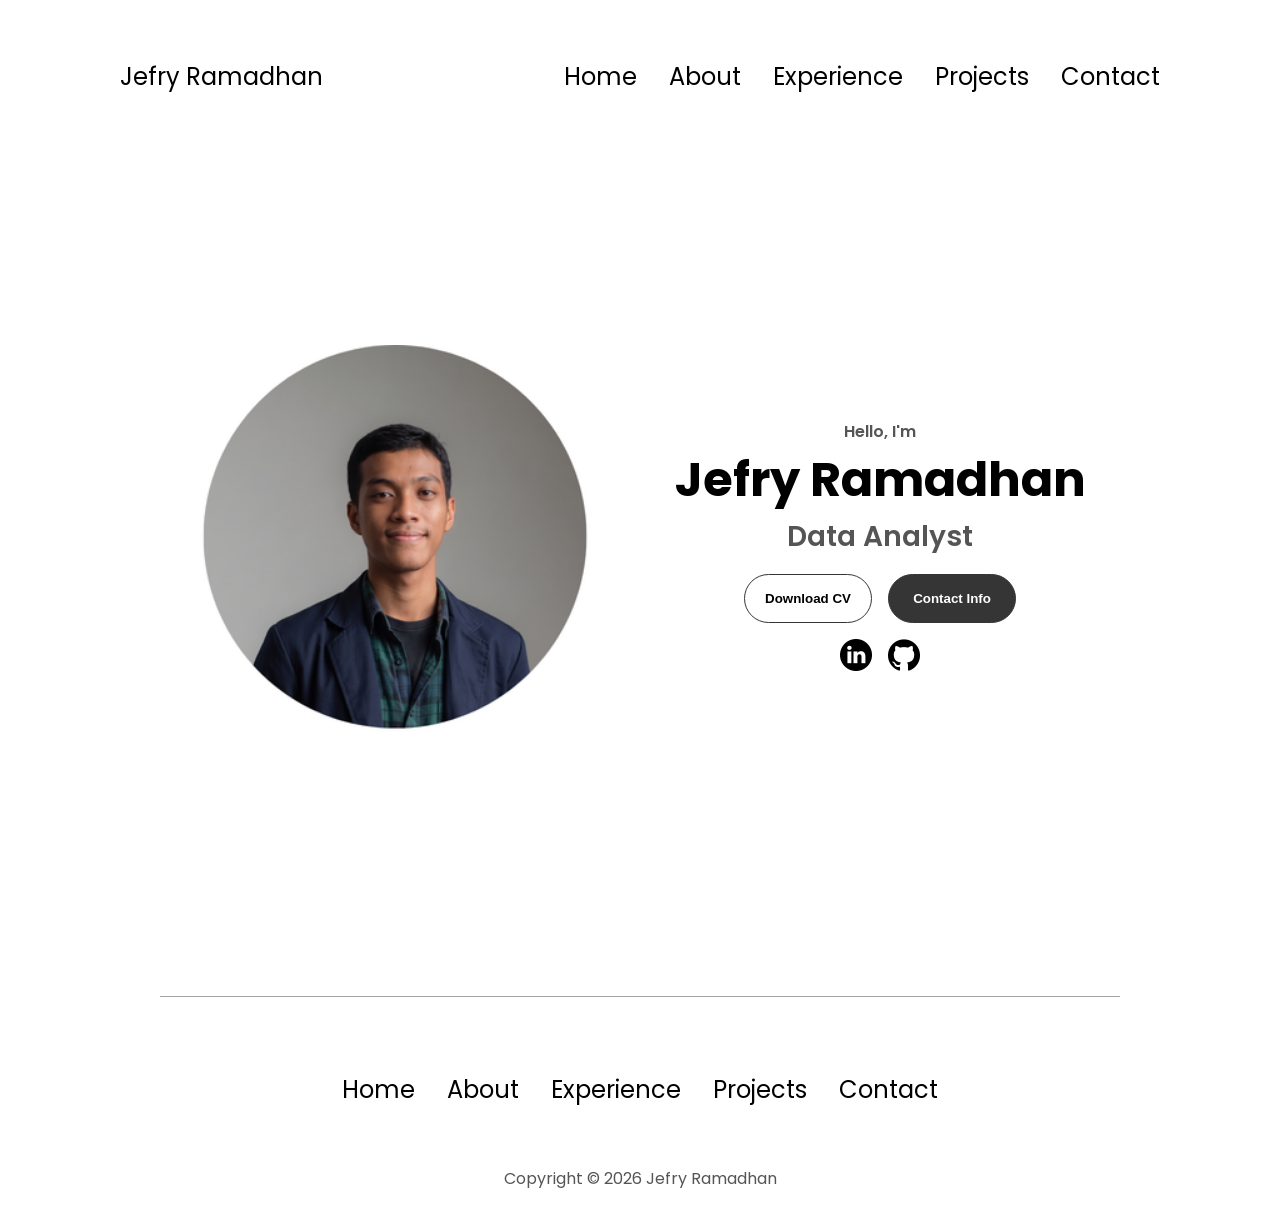
<file: index.html>
<!DOCTYPE html>
<html lang="en">

<head>
    <meta charset="UTF-8">
    <meta name="viewport" content="width=device-width, initial-scale=1.0">
    <title>Jefry Ramadhan Home</title>

    <link rel="stylesheet" href="style.css">
    <link rel="stylesheet" href="mediaqueries.css">
</head>

<body>

    <nav id="desktop-nav">
        <div class="logo">
            <a href="index.html">Jefry Ramadhan</a>
        </div>
        <div>
            <ul class="nav-links">
                <li><a href="index.html">Home</a></li>
                <li><a href="about.html#about">About</a></li>
                <li><a href="experience.html#experience">Experience</a></li>
                <li><a href="projects.html#projects">Projects</a></li>
                <li><a href="contact.html#contact">Contact</a></li> 
            </ul>
        </div>
    </nav>

    <nav id="hamburger-nav">
        <div class="logo">
            <a href="index.html">Jefry Ramadhan</a>
        </div>
        <div class="hamburger-menu">
            <div class="hamburger-icon" onclick="toggleMenu()">
                <span></span>
                <span></span>
                <span></span>
            </div>
            <div class="menu-links">
                <li><a href="index.html" onclick="toggleMenu()">Home</a></li>
                <li><a href="about.html#about" onclick="toggleMenu()">About</a></li>
                <li><a href="experience.html#experience" onclick="toggleMenu()">Experience</a></li>
                <li><a href="projects.html#projects" onclick="toggleMenu()">Projects</a></li>
                <li><a href="contact.html#contact" onclick="toggleMenu()">Contact</a></li>
            </div>
        </div>
    </nav>

    <section id="profile">
        <div class="section__pic-container">
            <img 
            src="./Assets/profile-pic.png" 
            alt="Jefry Ramadhan profile picture">
        </div>
        <div class="section__text">
            <p class="section__text__p1">Hello, I'm</p>
            <h1 class="title">Jefry Ramadhan</h1>
            <p class="section__text__p2">Data Analyst</p>
            <div class="btn-container">
                <button
                    class="btn btn-color-2"
                    onclick="window.open('./Assets/New Cv.pdf')">
                    Download CV
                </button>
                <button
                    class="btn btn-color-1"
                    onclick="location.href='contact.html'">
                    Contact Info
                </button>
            </div>
            <div id="socials-container">
                <img
                    src="./Assets/linkedin.png"
                    alt="My Linkedin Profile"
                    class="icon"
                    onclick="location.href='https://linkedin.com/in/jefry-ramadhan'">
                <img
                    src="./Assets/github.png"
                    alt="My Github Profile"
                    class="icon"
                    onclick="location.href='https://github.com/jefryramadhan'">
            </div>
        </div>
    </section>
    
    <footer>
        <hr class="footer-divider">
        <nav>
            <div class="nav-links-container">
                <ul class="nav-links">
                    <li><a href="index.html">Home</a></li>
                    <li><a href="about.html#about">About</a></li>
                    <li><a href="experience.html#experience">Experience</a></li>
                    <li><a href="projects.html#projects">Projects</a></li>
                    <li><a href="contact.html#contact">Contact</a></li> 
                </ul>
            </div>
        </nav>
        <p>Copyright &#169; 2026 Jefry Ramadhan</p>
    </footer>

    <script src="script.js"></script>

</body>
</html>
</file>
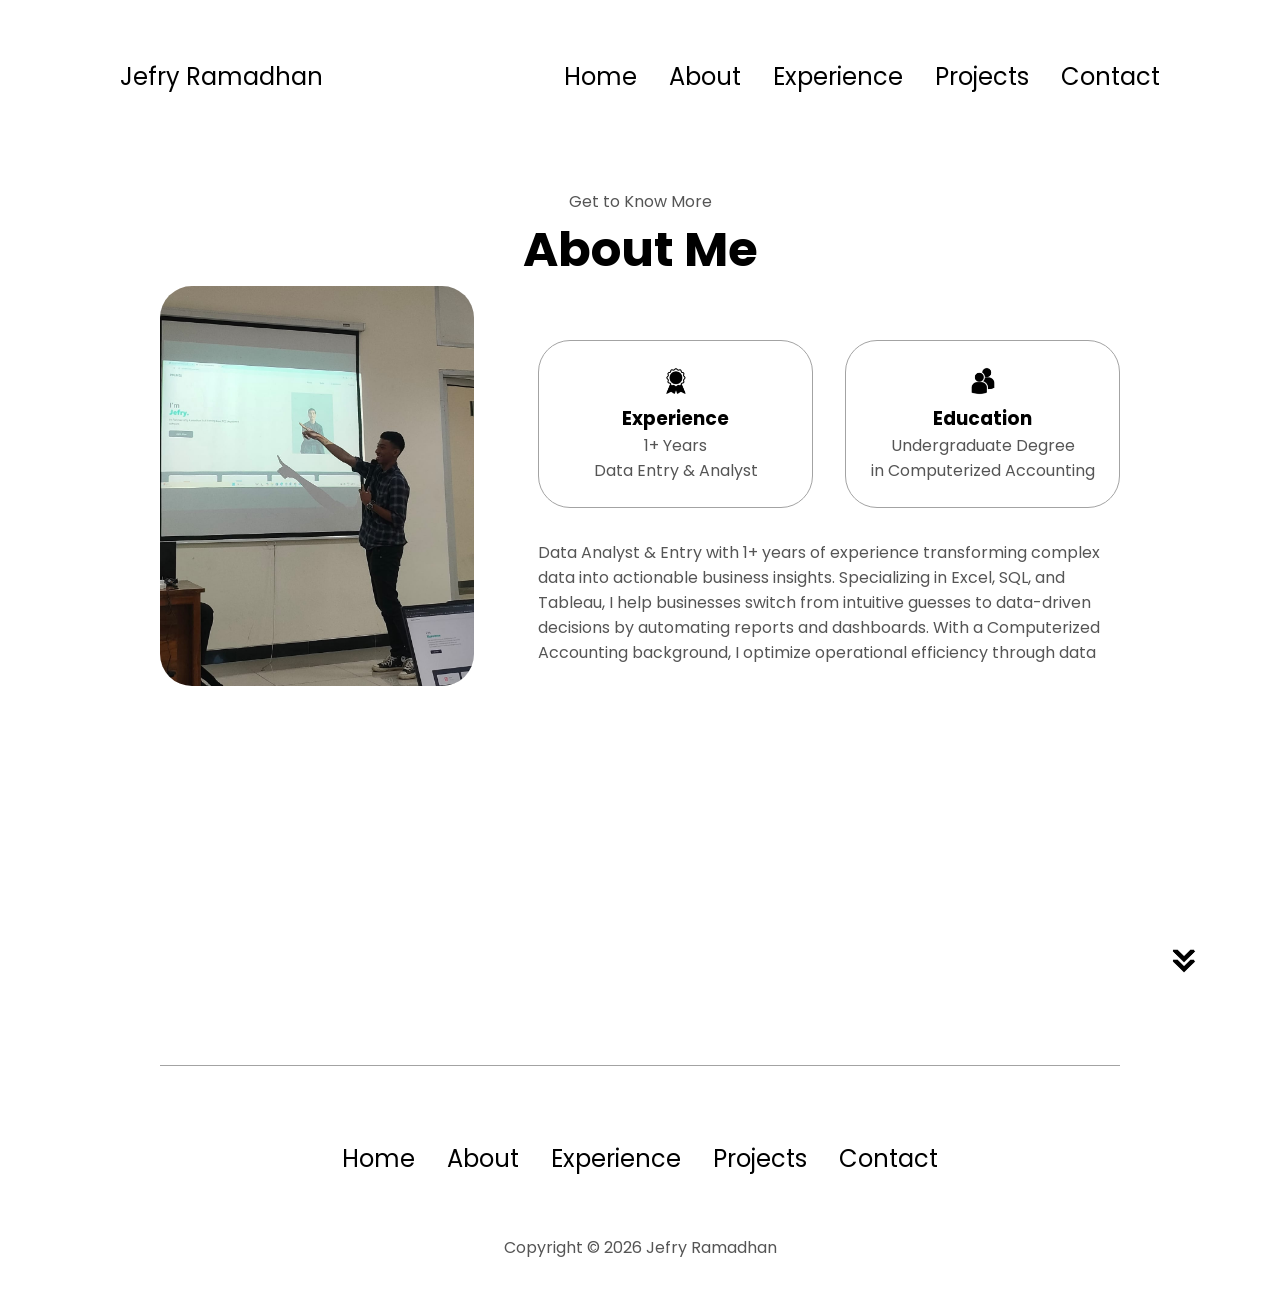
<file: about.html>
<!DOCTYPE html>
<html lang="en">

<head>
    <meta charset="UTF-8">
    <meta name="viewport" content="width=device-width, initial-scale=1.0">
    <title>Jefry Ramadhan | About</title>

    <link rel="stylesheet" href="style.css">
    <link rel="stylesheet" href="mediaqueries.css">
</head>

<body>

    <nav id="desktop-nav">
        <div class="logo">
            <a href="index.html">Jefry Ramadhan</a>
        </div>
        <div>
            <ul class="nav-links">
                <li><a href="index.html">Home</a></li>
                <li><a href="about.html#about">About</a></li>
                <li><a href="experience.html#experience">Experience</a></li>
                <li><a href="projects.html#projects">Projects</a></li>
                <li><a href="contact.html#contact">Contact</a></li> 
            </ul>
        </div>
    </nav>

    <nav id="hamburger-nav">
        <div class="logo">
            <a href="index.html">Jefry Ramadhan</a>
        </div>
        <div class="hamburger-menu">
            <div class="hamburger-icon" onclick="toggleMenu()">
                <span></span>
                <span></span>
                <span></span>
            </div>
            <div class="menu-links">
                <li><a href="index.html" onclick="toggleMenu()">Home</a></li>
                <li><a href="about.html#about" onclick="toggleMenu()">About</a></li>
                <li><a href="experience.html#experience" onclick="toggleMenu()">Experience</a></li>
                <li><a href="projects.html#projects" onclick="toggleMenu()">Projects</a></li>
                <li><a href="contact.html#contact" onclick="toggleMenu()">Contact</a></li>
            </div>
        </div>
    </nav>

    <section id="about">
        <p class="section__text__p1">Get to Know More</p>
        <h1 class="title">About Me</h1>

        <div class="section-container">
            <div class="section__pic-container">
                <img
                    src="./Assets/about-pic.png"
                    alt="profile picture"
                    class="about-pic">
            </div>

            <div class="about-details-container">
                <div class="about-containers">
                    <div class="details-container">
                        <img
                            src="./Assets/experience.png"
                            alt="experience icon"
                            class="icon">
                        <h3>Experience</h3>
                        <p>
                            1+ Years <br>
                            Data Entry & Analyst
                        </p>
                    </div>

                    <div class="details-container">
                        <img
                            src="./Assets/education.png"
                            alt="education icon"
                            class="icon">
                        <h3>Education</h3>
                        <p>
                            Undergraduate Degree<br>
                            in Computerized Accounting
                        </p>
                    </div>
                </div>

                <div class="text-container">
                    <p>
                        Data Analyst & Entry with 1+ years of experience
                        transforming complex data into actionable business
                        insights. Specializing in Excel, SQL, and Tableau,
                        I help businesses switch from intuitive guesses to
                        data-driven decisions by automating reports and
                        dashboards. With a Computerized Accounting background,
                        I optimize operational efficiency through data
                    </p>
                </div>
            </div>
        </div>

        <img
            src="./Assets/arrow.png"
            alt="arrow icon"
            class="icon arrow"
            onclick="location.href='experience.html#experience'">
    </section>

    <footer>
        <hr class="footer-divider">
        <nav>
            <div class="nav-links-container">
                <ul class="nav-links">
                    <li><a href="index.html">Home</a></li>
                    <li><a href="about.html#about">About</a></li>
                    <li><a href="experience.html#experience">Experience</a></li>
                    <li><a href="projects.html#projects">Projects</a></li>
                    <li><a href="contact.html#contact">Contact</a></li> 
                </ul>
            </div>
        </nav>
        <p>Copyright &#169; 2026 Jefry Ramadhan</p>
    </footer>

    <script src="script.js"></script>

</body>
</html>
</file>
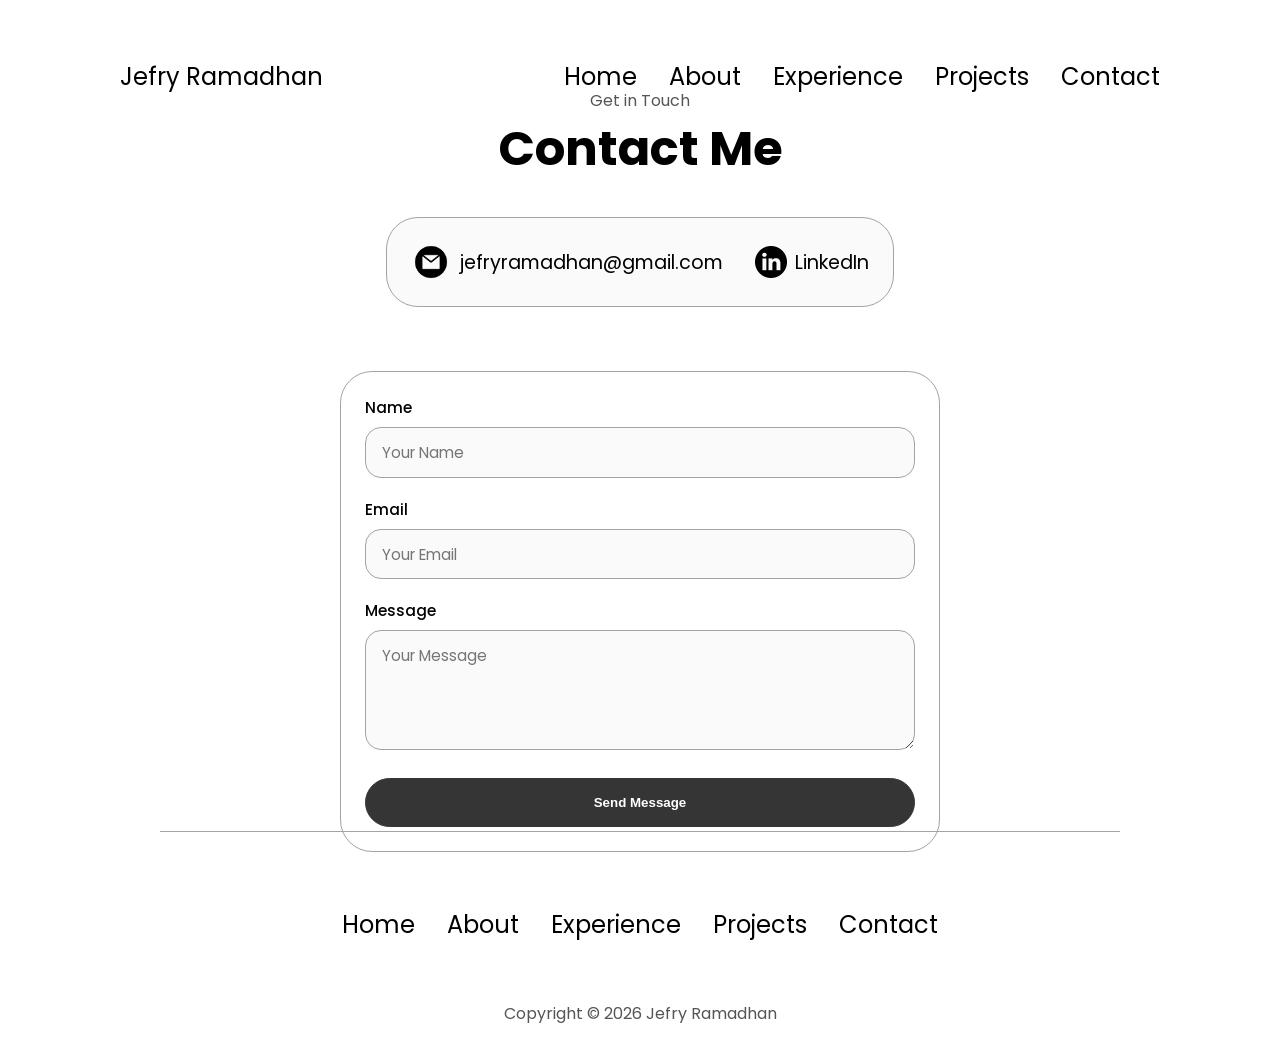
<file: contact.html>
<!DOCTYPE html>
<html lang="en">

<head>
    <meta charset="UTF-8">
    <meta name="viewport" content="width=device-width, initial-scale=1.0">
    <title>Jefry Ramadhan | Contact</title>

    <link rel="stylesheet" href="style.css">
    <link rel="stylesheet" href="mediaqueries.css">
</head>

<body>

    <nav id="desktop-nav">
        <div class="logo">
            <a href="index.html">Jefry Ramadhan</a>
        </div>
        <div>
            <ul class="nav-links">
                <li><a href="index.html">Home</a></li>
                <li><a href="about.html#about">About</a></li>
                <li><a href="experience.html#experience">Experience</a></li>
                <li><a href="projects.html#projects">Projects</a></li>
                <li><a href="contact.html#contact">Contact</a></li> 
            </ul>
        </div>
    </nav>

    <nav id="hamburger-nav">
        <div class="logo">
            <a href="index.html">Jefry Ramadhan</a>
        </div>
        <div class="hamburger-menu">
            <div class="hamburger-icon" onclick="toggleMenu()">
                <span></span>
                <span></span>
                <span></span>
            </div>
            <div class="menu-links">
                <li><a href="index.html" onclick="toggleMenu()">Home</a></li>
                <li><a href="about.html#about" onclick="toggleMenu()">About</a></li>
                <li><a href="experience.html#experience" onclick="toggleMenu()">Experience</a></li>
                <li><a href="projects.html#projects" onclick="toggleMenu()">Projects</a></li>
                <li><a href="contact.html#contact" onclick="toggleMenu()">Contact</a></li>
            </div>
        </div>
    </nav>

    <section id="contact">
        <p class="section__text__p1">Get in Touch</p>
        <h1 class="title">Contact Me</h1>

        <div class="contact-info-upper-container">
            <div class="contact-info-container">
                <img
                    src="./Assets/email.png"
                    alt="Email icon"
                    class="icon contact-icon email-icon">
                <p>
                    <a href="mailto:jefryramadhan@gmail.com">
                        jefryramadhan@gmail.com
                    </a>
                </p>
            </div>

            <div class="contact-info-container">
                <img
                    src="./Assets/linkedin.png"
                    alt="LinkedIn icon"
                    class="icon contact-icon">
                <p>
                    <a href="https://linkedin.com/in/jefry-ramadhan">
                        LinkedIn
                    </a>
                </p>
            </div>
        </div>

        <div class="contact-form-wrapper details-container">
            <form class="contact-form" onsubmit="event.preventDefault();">

                <div class="form-group">
                    <label for="name">Name</label>
                    <input
                        type="text"
                        id="name"
                        name="name"
                        placeholder="Your Name"
                        required>
                </div>

                <div class="form-group">
                    <label for="email">Email</label>
                    <input
                        type="email"
                        id="email"
                        name="email"
                        placeholder="Your Email"
                        required>
                </div>

                <div class="form-group">
                    <label for="message">Message</label>
                    <textarea
                        id="message"
                        name="message"
                        rows="4"
                        placeholder="Your Message"
                        required></textarea>
                </div>

                <button
                    type="submit"
                    class="btn btn-color-1 btn-submit">
                    Send Message
                </button>

            </form>
        </div>
    </section>

    <footer>
        <hr class="footer-divider">
        <nav>
            <div class="nav-links-container">
                <ul class="nav-links">
                    <li><a href="index.html">Home</a></li>
                    <li><a href="about.html#about">About</a></li>
                    <li><a href="experience.html#experience">Experience</a></li>
                    <li><a href="projects.html#projects">Projects</a></li>
                    <li><a href="contact.html#contact">Contact</a></li> 
                </ul>
            </div>
        </nav>
        <p>Copyright &#169; 2026 Jefry Ramadhan</p>
    </footer>

    <script src="script.js"></script>

</body>
</html>
</file>
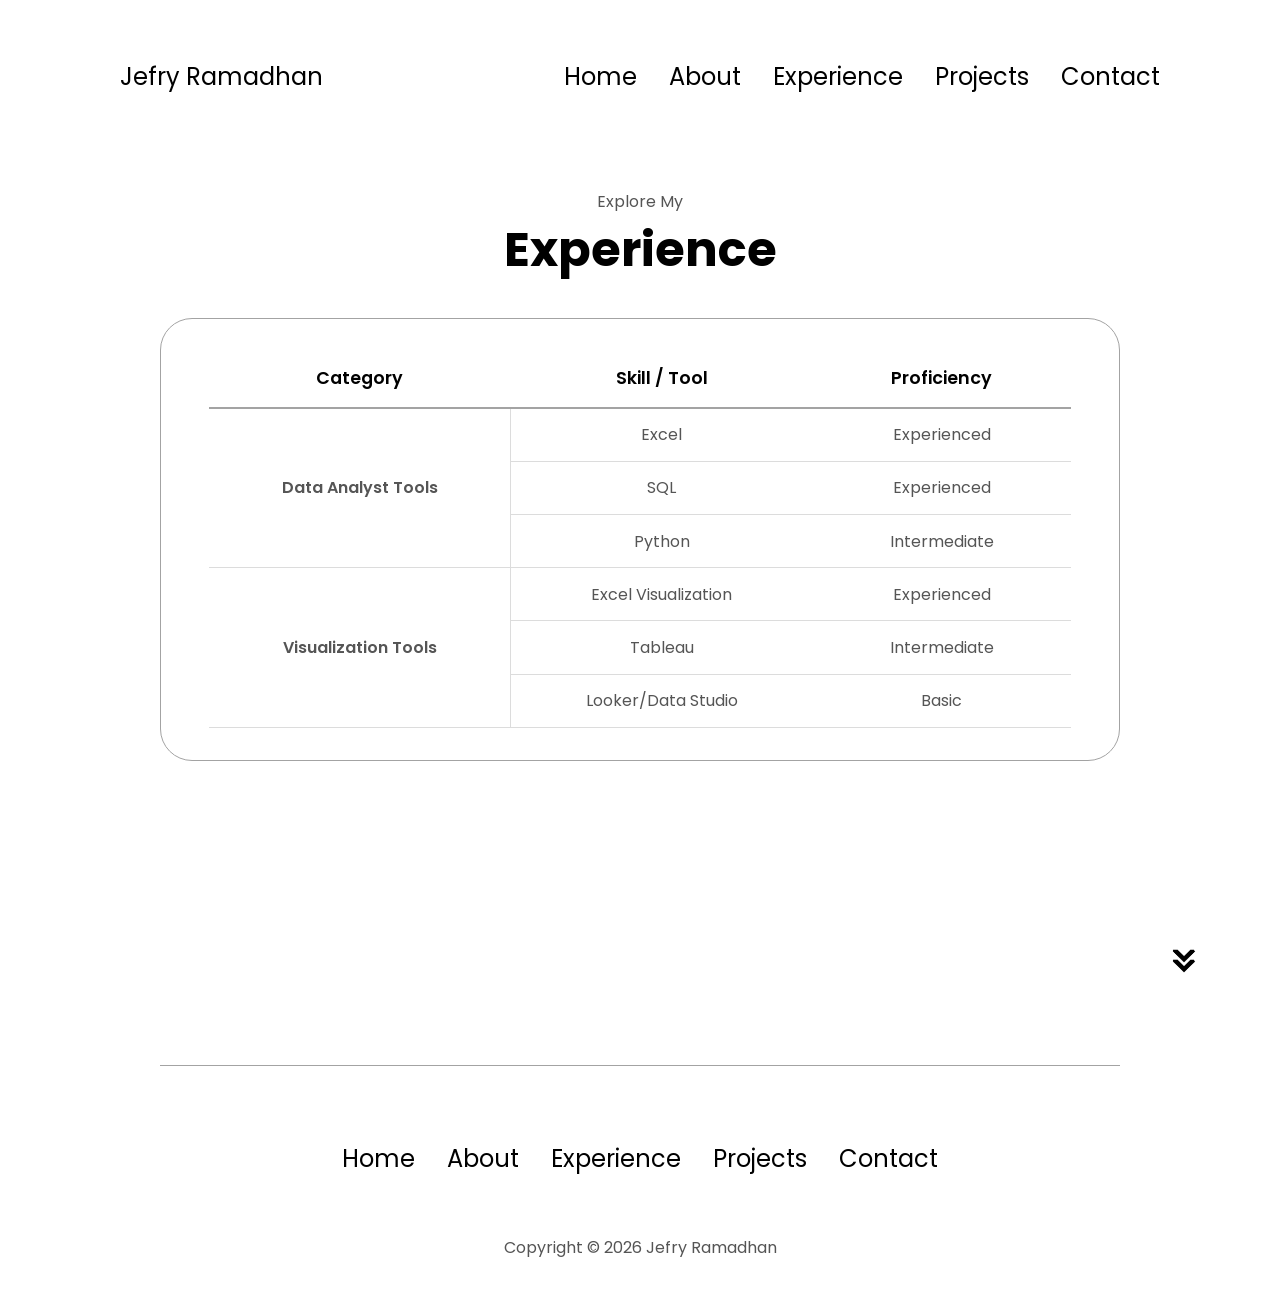
<file: experience.html>
<!DOCTYPE html>
<html lang="en">
<head>
    <meta charset="UTF-8">
    <meta name="viewport" content="width=device-width, initial-scale=1.0">
    <title>Jefry Ramadhan | Experience</title>
    <link rel="stylesheet" href="style.css">
    <link rel="stylesheet" href="mediaqueries.css">
</head>

<body>
    <nav id="desktop-nav">
        <div class="logo">
            <a href="index.html">Jefry Ramadhan</a>
        </div>
        <div>
            <ul class="nav-links">
                <li><a href="index.html">Home</a></li>
                <li><a href="about.html#about">About</a></li>
                <li><a href="experience.html#experience">Experience</a></li>
                <li><a href="projects.html#projects">Projects</a></li>
                <li><a href="contact.html#contact">Contact</a></li> 
            </ul>
        </div>
    </nav>

    <nav id="hamburger-nav">
        <div class="logo">
            <a href="index.html">Jefry Ramadhan</a>
        </div>
        <div class="hamburger-menu">
            <div class="hamburger-icon" onclick="toggleMenu()">
                <span></span>
                <span></span>
                <span></span>
            </div>
            <div class="menu-links">
                <li><a href="index.html" onclick="toggleMenu()">Home</a></li>
                <li><a href="about.html#about" onclick="toggleMenu()">About</a></li>
                <li><a href="experience.html#experience" onclick="toggleMenu()">Experience</a></li>
                <li><a href="projects.html#projects" onclick="toggleMenu()">Projects</a></li>
                <li><a href="contact.html#contact" onclick="toggleMenu()">Contact</a></li>
            </div>
        </div>
    </nav>

    <section id="experience">
        <p class="section__text__p1">Explore My</p>
        <h1 class="title">Experience</h1>

        <div class="experience-details-container">
            <div class="about-containers experience-table-wrapper">
                <div class="table-container details-container">
                    <table class="skills-table">
                        <colgroup>
                            <col class="col-category">
                            <col class="col-skill">
                            <col class="col-proficiency">
                        </colgroup>
                        <thead>
                            <tr>
                                <th>Category</th>
                                <th>Skill / Tool</th>
                                <th>Proficiency</th>
                            </tr>
                        </thead>
                        <tbody>
                            <tr>
                                <td rowspan="3" class="category-cell">Data Analyst Tools</td>
                                <td>Excel</td>
                                <td>Experienced</td>
                            </tr>
                            <tr>
                                <td>SQL</td>
                                <td>Experienced</td>
                            </tr>
                            <tr>
                                <td>Python</td>
                                <td>Intermediate</td>
                            </tr>
                            <tr>
                                <td rowspan="3" class="category-cell">Visualization Tools</td>
                                <td>Excel Visualization</td>
                                <td>Experienced</td>
                            </tr>
                            <tr>
                                <td>Tableau</td>
                                <td>Intermediate</td>
                            </tr>
                            <tr>
                                <td>Looker/Data Studio</td>
                                <td>Basic</td>
                            </tr>
                        </tbody>
                    </table>
                </div>
            </div>
        </div>

        <img src="./Assets/arrow.png" alt="arrow icon" class="icon arrow" onclick="location.href='projects.html#projects'">
    </section>

    <footer>
        <hr class="footer-divider">
        <nav>
            <div class="nav-links-container">
                <ul class="nav-links">
                    <li><a href="index.html">Home</a></li>
                    <li><a href="about.html#about">About</a></li>
                    <li><a href="experience.html#experience">Experience</a></li>
                    <li><a href="projects.html#projects">Projects</a></li>
                    <li><a href="contact.html#contact">Contact</a></li> 
                </ul>
            </div>
        </nav>
        <p>Copyright &#169; 2026 Jefry Ramadhan</p>
    </footer>

    <script src="script.js"></script>
</body>
</html>
</file>
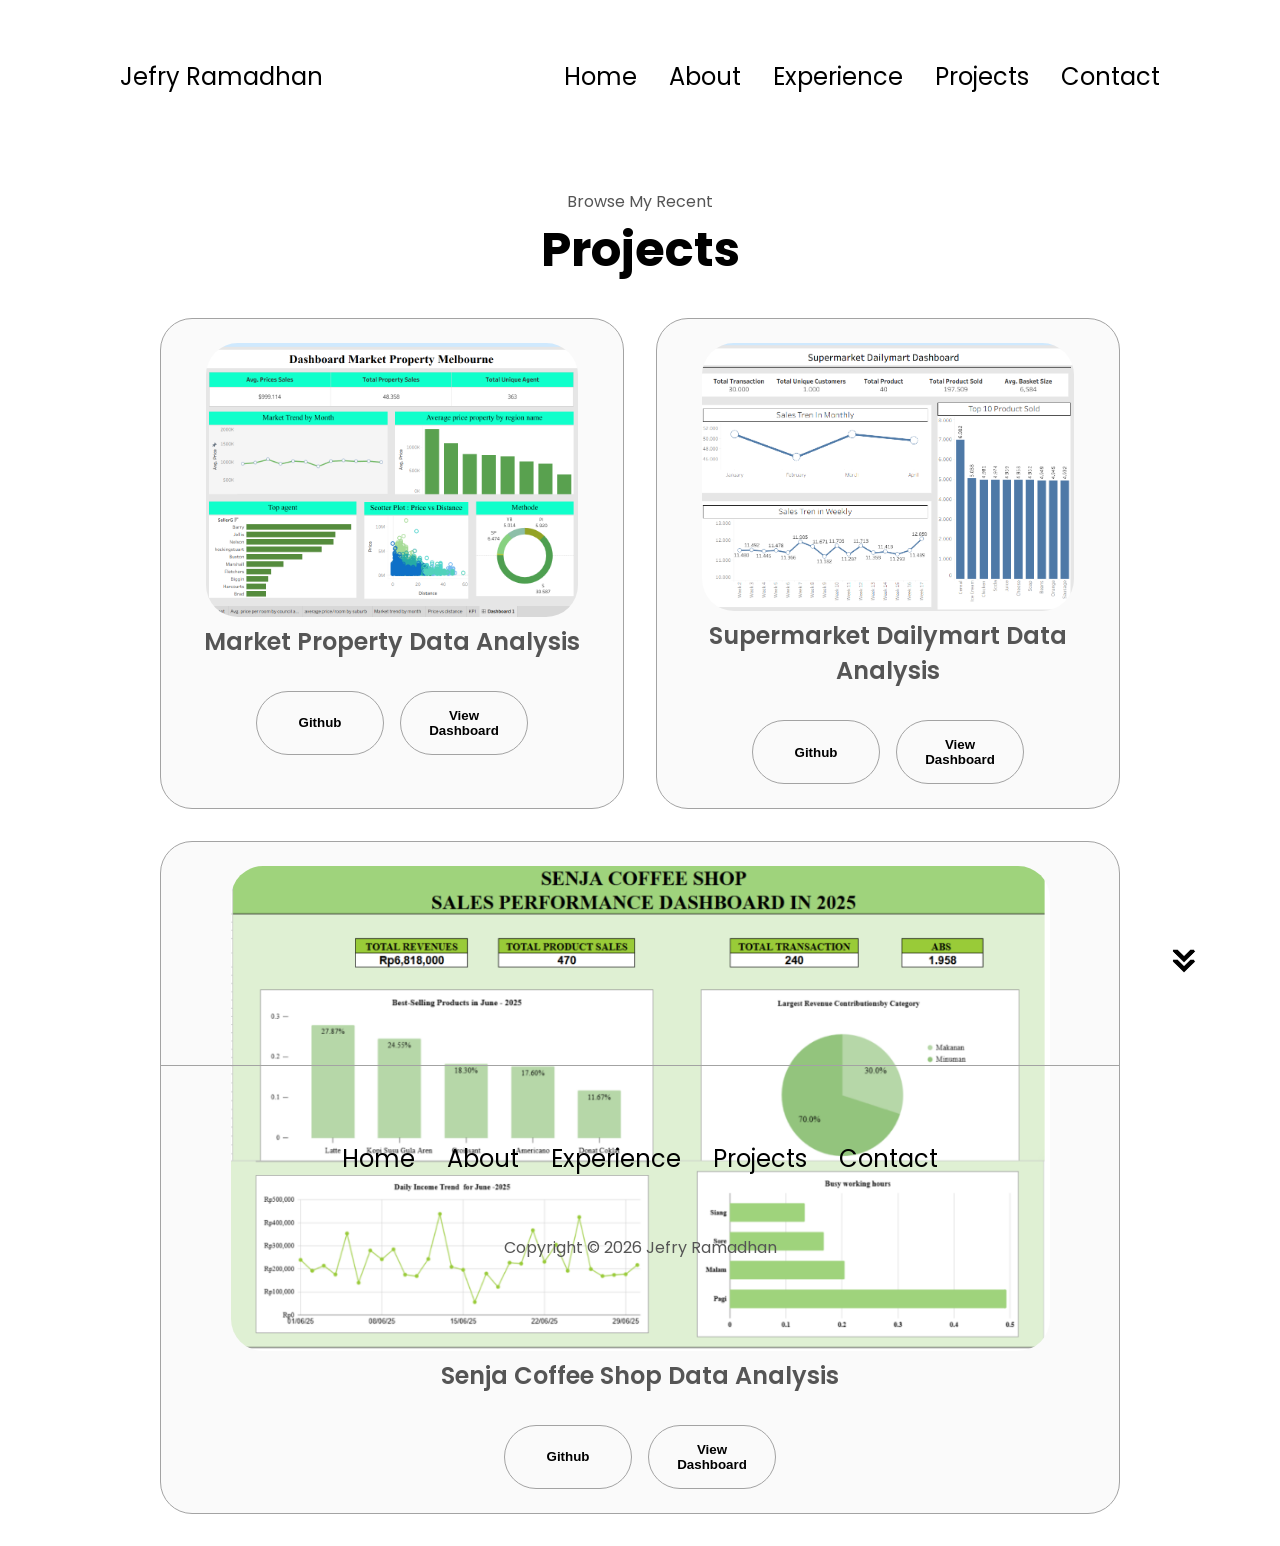
<file: projects.html>
<!DOCTYPE html>
<html lang="en">
<head>
    <meta charset="UTF-8">
    <meta name="viewport" content="width=device-width, initial-scale=1.0">
    <title>Jefry Ramadhan | Projects</title>
    <link rel="stylesheet" href="style.css">
    <link rel="stylesheet" href="mediaqueries.css">
</head>

<body>
    <nav id="desktop-nav">
        <div class="logo">
            <a href="index.html">Jefry Ramadhan</a>
        </div>
        <div>
            <ul class="nav-links">
                <li><a href="index.html">Home</a></li>
                <li><a href="about.html#about">About</a></li>
                <li><a href="experience.html#experience">Experience</a></li>
                <li><a href="projects.html#projects">Projects</a></li>
                <li><a href="contact.html#contact">Contact</a></li> 
            </ul>
        </div>
    </nav>

    <nav id="hamburger-nav">
        <div class="logo">
            <a href="index.html">Jefry Ramadhan</a>
        </div>
        <div class="hamburger-menu">
            <div class="hamburger-icon" onclick="toggleMenu()">
                <span></span>
                <span></span>
                <span></span>
            </div>
            <div class="menu-links">
                <li><a href="index.html" onclick="toggleMenu()">Home</a></li>
                <li><a href="about.html#about" onclick="toggleMenu()">About</a></li>
                <li><a href="experience.html#experience" onclick="toggleMenu()">Experience</a></li>
                <li><a href="projects.html#projects" onclick="toggleMenu()">Projects</a></li>
                <li><a href="contact.html#contact" onclick="toggleMenu()">Contact</a></li>
            </div>
        </div>
    </nav>

    <section id="projects">
        <p class="section__text__p1">Browse My Recent</p>
        <h1 class="title">Projects</h1>

        <div class="experience-details-container">
            <div class="about-containers">
                <div class="details-container color-container">
                    <div class="article-container">
                        <img src="./Assets/project-1.png" alt="project 1" class="project-img">
                    </div>
                    <h2 class="experience-sub-title project title">Market Property Data Analysis</h2>
                    <div class="btn-container">
                        <button class="btn btn-color-2 project-btn" onclick="location.href='https://github.com/jefryramadhan/Data-Analysis--Melbourne-Housing-Dashboard'">Github</button>
                        <button class="btn btn-color-2 project-btn" onclick="location.href='https://public.tableau.com/app/profile/rahmad.jefry.r/viz/MarketPropertyMelbourneDashboard/Dashboard1?publish=yes'">View Dashboard</button>
                    </div>
                </div>

                <div class="details-container color-container">
                    <div class="article-container">
                        <img src="./Assets/project-2.png" alt="project 2" class="project-img">
                    </div>
                    <h2 class="experience-sub-title project title">Supermarket Dailymart Data Analysis</h2>
                    <div class="btn-container">
                        <button class="btn btn-color-2 project-btn" onclick="location.href='https://github.com/jefryramadhan/Data-Analysis-Supermarket-Dailymart-Excel-SQL-Tableau'">Github</button>
                        <button class="btn btn-color-2 project-btn" onclick="location.href='https://public.tableau.com/app/profile/rahmad.jefry.r/viz/SupermarketDailymartDashboard/Dashboard1?publish=yes'">View Dashboard</button>
                    </div>
                </div>

                <div class="details-container color-container">
                    <div class="article-container">
                        <img src="./Assets/project-3.png" alt="project 3" class="project-img">
                    </div>
                    <h2 class="experience-sub-title project title">Senja Coffee Shop Data Analysis</h2>
                    <div class="btn-container">
                        <button class="btn btn-color-2 project-btn" onclick="location.href='https://github.com/jefryramadhan/Data-Analysis-Kedai-Kopi-Senja-Dashboard-Excel'">Github</button>
                        <button class="btn btn-color-2 project-btn" onclick="location.href='https://github.com/jefryramadhan/Data-Analysis-Kedai-Kopi-Senja-Dashboard-Excel/blob/main/Dashboard1.png'">View Dashboard</button>
                    </div>
                </div>
            </div>
        </div>

        <img src="./Assets/arrow.png" alt="arrow icon" class="icon arrow" onclick="location.href='contact.html#contact'">
    </section>

    <footer>
        <hr class="footer-divider">
        <nav>
            <div class="nav-links-container">
                <ul class="nav-links">
                <li><a href="index.html">Home</a></li>
                <li><a href="about.html#about">About</a></li>
                <li><a href="experience.html#experience">Experience</a></li>
                <li><a href="projects.html#projects">Projects</a></li>
                <li><a href="contact.html#contact">Contact</a></li> 
                </ul>
            </div>
        </nav>
        <p>Copyright &#169; 2026 Jefry Ramadhan</p>
    </footer>

    <script src="script.js"></script>
</body>
</html>
</file>
<file: style.css>
/* General */
@import url('https://fonts.googleapis.com/css2?family=Poppins:ital,wght@0,100;0,200;0,300;0,400;0,500;0,600;0,700;0,800;0,900;1,100;1,200;1,300;1,400;1,500;1,600;1,700;1,800;1,900&display=swap');

* {
    margin: 0;
    padding: 0;
    box-sizing: border-box;
}

body {
    font-family: "Poppins", sans-serif;
}

html {
    scroll-behavior: smooth;
}

p {
    color: rgb(85, 85, 85);
}

/* Transition */
a, .btn {
    transition: all 300ms ease;
}

/* Desktop Nav */
nav, .nav-links {
    display: flex;
}

nav {
    justify-content: space-around;
    align-items: center;
    height: 17vh;
}

.nav-links {
    gap: 2rem;
    list-style: none;
    font-size: 1.5rem;
}

a {
    color: black;
    text-decoration: none;
    text-decoration-color: white;
}

a:hover {
    color: grey;
    text-decoration: underline;
    text-underline-offset: 1rem;
    text-decoration-color: rgb(181, 181, 181);
}

.logo {
    font-size: 1.5rem;
}

.logo:hover {
    cursor: default;
}

/* Hamburger Menu Fix */
#hamburger-nav {
    display: none;
    position: relative;
    z-index: 100;
}

.hamburger-menu {
    position: relative;
    display: inline-block;
}

.hamburger-icon {
    display: flex;
    flex-direction: column;
    justify-content: space-between;
    height: 24px;
    width: 30px;
    cursor: pointer;
    z-index: 101;
}

.hamburger-icon span {
    width: 100%;
    height: 2px;
    background-color: black;
    transition: all 0.3s ease-in-out;
}

.menu-links {
    position: absolute;
    top: 100%;
    right: 0;
    background-color: white;
    width: max-content;
    min-width: 180px;
    max-height: 0;
    overflow: hidden;
    transition: all 0.3s ease-in-out;
    box-shadow: 0 4px 15px rgba(0, 0, 0, 0.1);
    border-radius: 1rem;
    z-index: 999;
}

.menu-links a {
    display: block;
    padding: 12px 20px;
    text-align: center;
    font-size: 1.25rem;
    color: black;
    text-decoration: none;
    transition: all 0.3s ease-in-out;
}

.menu-links li {
    list-style: none;
}

.menu-links.open {
    max-height: 400px;
    padding: 10px 0;
}

.hamburger-icon.open span:first-child {
    transform: rotate(45deg) translate(10px, 5px);
}

.hamburger-icon.open span:nth-child(2) {
    opacity: 0;
}

.hamburger-icon.open span:last-child {
    transform: rotate(-45deg) translate(10px, -5px);
}

.hamburger-icon span:first-child {
    transform: none;
    opacity: 1;
}

/* Sections */
section {
    padding-top: 4vh;
    height: 96vh;
    margin: 0 10rem;
    box-sizing: border-box;
    min-height: fit-content;
}

.section-container {
    display: flex;
    gap: 4rem;
    height: 80%;
}

/* Profile Section */
#profile {
    display: flex;
    justify-content: center;
    gap: 5rem;
    height: 80vh;
}

.section__pic-container {
    display: flex;
    height: 400px;
    width: 400px;
    margin: auto 0;
}

.section__text {
    align-self: center;
    text-align: center;
}

.section__text p {
    font-weight: 600;
}

.section__text__p1 {
    text-align: center;
}

.section__text__p2 {
    font-size: 1.75rem;
    margin-bottom: 1rem;
}

.title {
    font-size: 3rem;
    text-align: center;
}

#socials-container {
    display: flex;
    justify-content: center;
    margin-top: 1rem;
    gap: 1rem;
}

/* Icons */
.icon {
    cursor: pointer;
    height: 2rem;
}

/* Buttons */
.btn-container {
    display: flex;
    justify-content: center;
    gap: 1rem;
}

.btn {
    font-weight: 600;
    transition: all 300ms ease;
    padding: 1rem;
    width: 8rem;
    border-radius: 2rem;
}

.btn-color-1, 
.btn-color-2 {
    border: rgb(53, 53, 53) 0.1rem solid;
}

.btn-color-1:hover, 
.btn-color-2:hover {
    cursor: pointer;
}

.btn-color-1, 
.btn-color-2:hover {
    background: rgb(53, 53, 53);
    color: white;
}

.btn-color-1:hover {
    background: rgb(0, 0, 0);
}

.btn-color-2 {
    background: none;
}

.btn-color-2:hover {
    border: rgb(255, 255, 255) 0.1rem solid;
}

/* About Section */
#about {
    position: relative;
    height: auto;
    min-height: 96vh;
}

.about-containers {
    gap: 2rem;
    margin-bottom: 2rem;
    margin-top: 2rem;
    display: flex;
    width: 100%;
}

.about-details-container {
    justify-content: center;
    flex-direction: column;
    display: flex;
}

.about-pic {
    border-radius: 2rem;
}

.arrow {
    position: absolute;
    right: -5rem;
    bottom: 2.5rem;
}

.details-container {
    padding: 1.5rem;
    flex: 1;
    background: white;
    border-radius: 2rem;
    border: rgb(53, 53, 53) 0.1rem solid;
    border-color: rgb(163, 163, 163);
    text-align: center;
}

/* Experience Section */
#experience {
    position: relative;
}

.experience-sub-title {
    color: rgb(85, 85, 85);
    font-weight: 600;
    font-size: 1.5rem;
    margin-bottom: 2rem;
}

.experience-details-container {
    display: flex;
    justify-content: center;
    flex-direction: column;
}

.experience-table-wrapper {
    margin-top: 2rem;
    margin-bottom: 2rem;
}

.experience-details-container .table-container {
    width: 100%;
    box-sizing: border-box;
    padding: 2rem 3rem;
    flex: none;
}

.skills-table {
    width: 100%;
    border-collapse: collapse;
    margin: 0 auto;
    font-size: 1rem;
    table-layout: fixed;
}

.skills-table colgroup col.col-category {
    width: 35%;
}

.skills-table colgroup col.col-skill {
    width: 35%;
}

.skills-table colgroup col.col-proficiency {
    width: 30%;
}

.skills-table th, 
.skills-table td {
    padding: 0.85rem 1rem;
    border-bottom: 1px solid rgb(220, 220, 220);
    box-sizing: border-box;
    vertical-align: middle;
}

.skills-table th {
    font-weight: 600;
    font-size: 1.1rem;
    color: black;
    border-bottom: 2px solid rgb(163, 163, 163);
    padding-bottom: 1rem;
}

.skills-table th:nth-child(1),
.skills-table td.category-cell {
    text-align: center;
}

.skills-table th:nth-child(2),
.skills-table td:nth-child(2) {
    text-align: center;
}

.skills-table th:nth-child(3),
.skills-table td:nth-child(3) {
    text-align: center;
}

.skills-table td {
    color: rgb(85, 85, 85);
}

.category-cell {
    font-weight: 600;
    color: black;
    border-right: 1px solid rgb(220, 220, 220);
}

/* Projects Section */
#projects {
    position: relative;
}

.color-container {
    border-color: rgb(163, 163, 163);
    background: rgb(250, 250, 250);
}

.project-img {
    border-radius: 2rem;
    width: 90%;
    height: 90%;
}

.project-title {
    margin: 1rem;
    color: black;
}

.project-btn {
    color: black;
    border-color: rgb(163, 163, 163);
}

/* Contact Section */
#contact {
    display: flex;
    justify-content: center;
    flex-direction: column;
    height: 70vh;
}

.contact-info-upper-container {
    display: flex;
    justify-content: center;
    border-radius: 2rem;
    border: rgb(53, 53, 53) 0.1rem solid;
    border-color: rgb(163, 163, 163);
    background: rgb(250, 250, 250);
    margin: 2rem auto;
    padding: 0.5rem;
}

.contact-info-container {
    display: flex;
    align-items: center;
    justify-content: center;
    gap: 0.5rem;
    margin: 1rem;
}

.contact-info-container p {
    font-size: larger;
}

.contact-icon {
    cursor: default;
}

.email-icon {
    height: 2.5rem;
}

.contact-form-wrapper {
    max-width: 600px;
    margin: 2rem auto;
    width: 100%;
    box-sizing: border-box;
}

.contact-form {
    display: flex;
    flex-direction: column;
    gap: 1.25rem;
    text-align: left;
}

.form-group {
    display: flex;
    flex-direction: column;
    gap: 0.5rem;
}

.form-group label {
    font-weight: 500;
    color: black;
    font-size: 0.95rem;
}

.form-group input,
.form-group textarea {
    font-family: "Poppins", sans-serif;
    padding: 0.8rem 1rem;
    border-radius: 1rem;
    border: 1px solid rgb(163, 163, 163);
    outline: none;
    font-size: 0.95rem;
    transition: all 300ms ease;
    background: rgb(250, 250, 250);
}

.form-group input:focus,
.form-group textarea:focus {
    border-color: black;
    background: white;
}

.btn-submit {
    width: 100%;
    margin-top: 0.5rem;
}

/* Footer Section */
footer {
    height: fit-content;
    padding-bottom: 2rem;
    margin: 0 10rem;
    position: relative;
    clear: both;
}

footer .nav-links {
    list-style: none;
    padding: 0;
    margin: 0;
    display: flex;
    justify-content: center;
    gap: 2rem;
}

footer .nav-links li {
    list-style: none;
    display: inline-block;
}

.footer-divider {
    border: none;
    border-top: 0.1rem solid rgb(163, 163, 163);
    width: 100%;
    margin-top: 3rem;
    margin-bottom: 1rem;
}

footer p {
    text-align: center;
}
</file>
<file: mediaqueries.css>
@media screen and (max-width: 1400px) {
    #profile {
        height: 83vh;
        margin-bottom: 6rem;
    }
    .about-containers {
        flex-wrap: wrap;
    }
}

@media screen and (max-width: 1200px) {
    #desktop-nav {
        display: none;
    }
    #hamburger-nav {
        display: flex;
        justify-content: space-between;
        align-items: center;
        padding: 0 5%;
        height: 12vh;
    }
    .experience-details-container {
        margin-top: 1rem;
    }
    #profile, 
    .section-container {
        display: block;
    }
    .arrow {
        display: none;
    }
    section, 
    .section-container {
        height: fit-content;
    }
    section {
        margin: 0 5%;
        padding-top: 1rem;
    }
    footer {
        margin: 0 5%;
    }
    .section__pic-container {
        width: 275px;
        height: 275px;
        margin: 0 auto 2rem;
    }
    #profile .section__pic-container img {
        width: 100%;
        height: 100%;
        object-fit: cover;
        border-radius: 50%;
    }
    .about-pic {
        width: 275px;
        height: 275px;
        object-fit: cover;
        border-radius: 2rem;
        margin: 0 auto 2.5rem !important;
        display: block;
    }
    .about-containers {
        margin-top: 1rem;
    }
    .experience-details-container .table-container {
        padding: 1.5rem;
    }
}

@media screen and (max-width: 600px) {
    #profile {
        height: 83vh;
        margin-bottom: 0;
    }
    #about, #experience, #projects {
        padding-top: 1rem;
        margin-top: 0;
    }
    #about .section__text__p1,
    #experience .section__text__p1,
    #projects .section__text__p1 {
        margin-top: 0;
    }
    #about .title {
        margin-bottom: 1.5rem;
    }
    .section__pic-container {
        width: 275px;
        height: 275px;
        margin: 0 auto 2rem;
    }
    .about-pic {
        width: 275px;
        height: 275px;
        object-fit: cover;
        border-radius: 2rem;
        margin: 0 auto 2.5rem !important;
        display: block;
    }
    article {
        font-size: 1rem;
        width: 100%;
        justify-content: flex-start;
    }
    .article-container {
        gap: 1rem;
        justify-content: center;
    }
    .about-containers,
    .contact-info-upper-container,
    .btn-container {
        flex-wrap: wrap;
    }
    .contact-info-container {
        margin: 0.5rem 0;
    }
    .contact-info-container p,
    .nav-links li a {
        font-size: 1rem;
    }
    #projects .experience-sub-title {
        font-size: 1.25rem;
    }
    .logo {
        font-size: 1.5rem;
    }
    .nav-links {
        gap: 1rem;
        text-align: center;
        flex-direction: column;
    }
    .section__text__p2 {
        font-size: 1.25rem;
    }
    .title {
        font-size: 2rem;
    }
    .text-container {
        text-align: justify;
    }
    #contact {
        height: fit-content;
        margin-bottom: 3rem;
    }
    footer {
        height: fit-content;
        padding-bottom: 3rem;
    }
    footer .nav-links {
        flex-direction: row; 
        gap: 1rem;
        justify-content: center;
        flex-wrap: wrap; 
    }
    footer nav {
        height: fit-content;
        margin-bottom: 2rem;
    }
    .experience-details-container .table-container {
        padding: 1rem 0.5rem;
    }
    .skills-table th, 
    .skills-table td {
        padding: 0.6rem 0.3rem;
        font-size: 0.8rem;
    }
    .contact-form-wrapper {
        padding: 1.25rem;
    }
    .footer-divider {
        margin-top: 2rem;
    }
}
</file>
